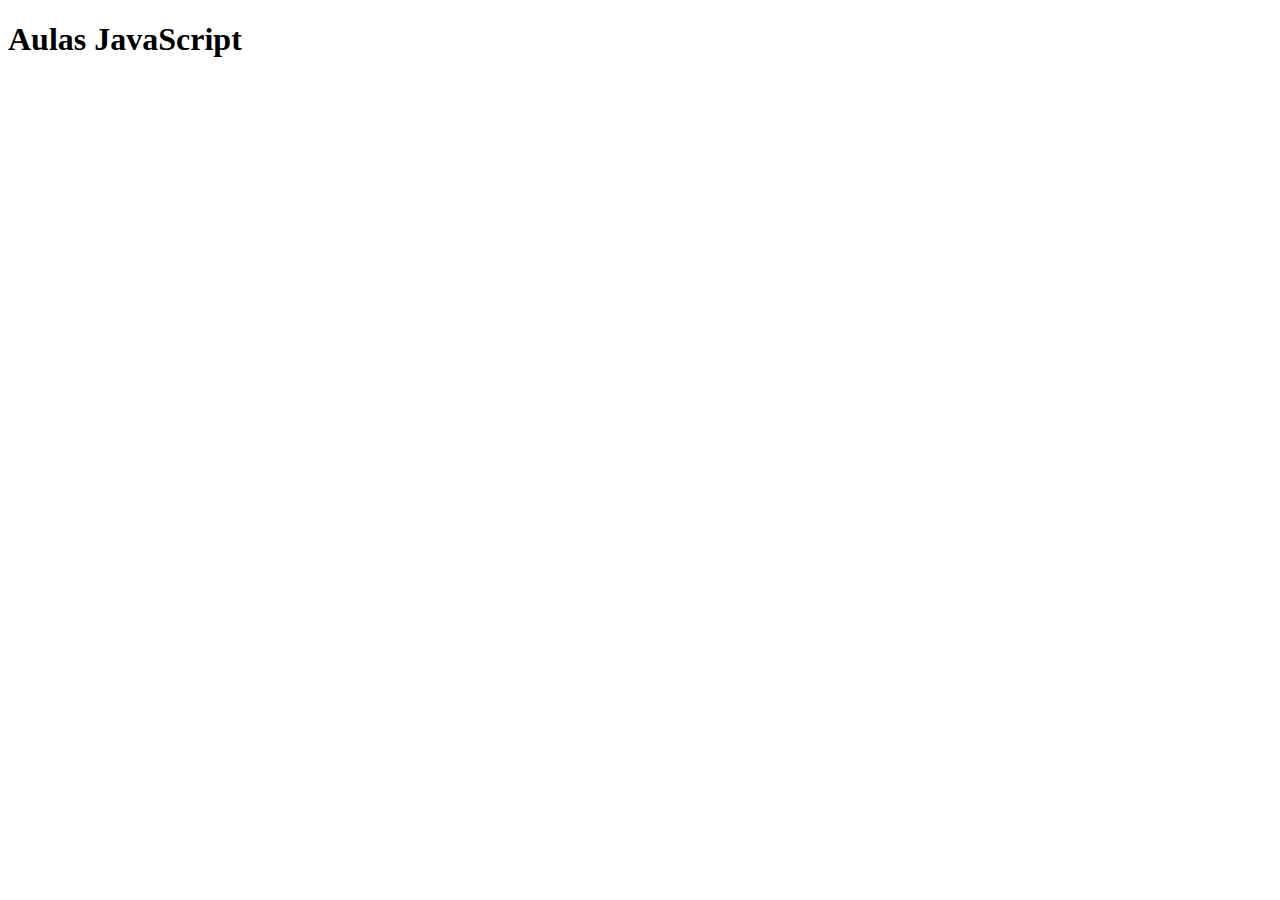
<file: index.html>
<!DOCTYPE html>
<html>
<head>
    <meta charset="UTF-8">
    <title>Aulas JavaScript</title>
</head>

<body>
    <h1>Aulas JavaScript</h1>

    <script src="assets/js/script.js"></script>
</body>

</html>
</file>
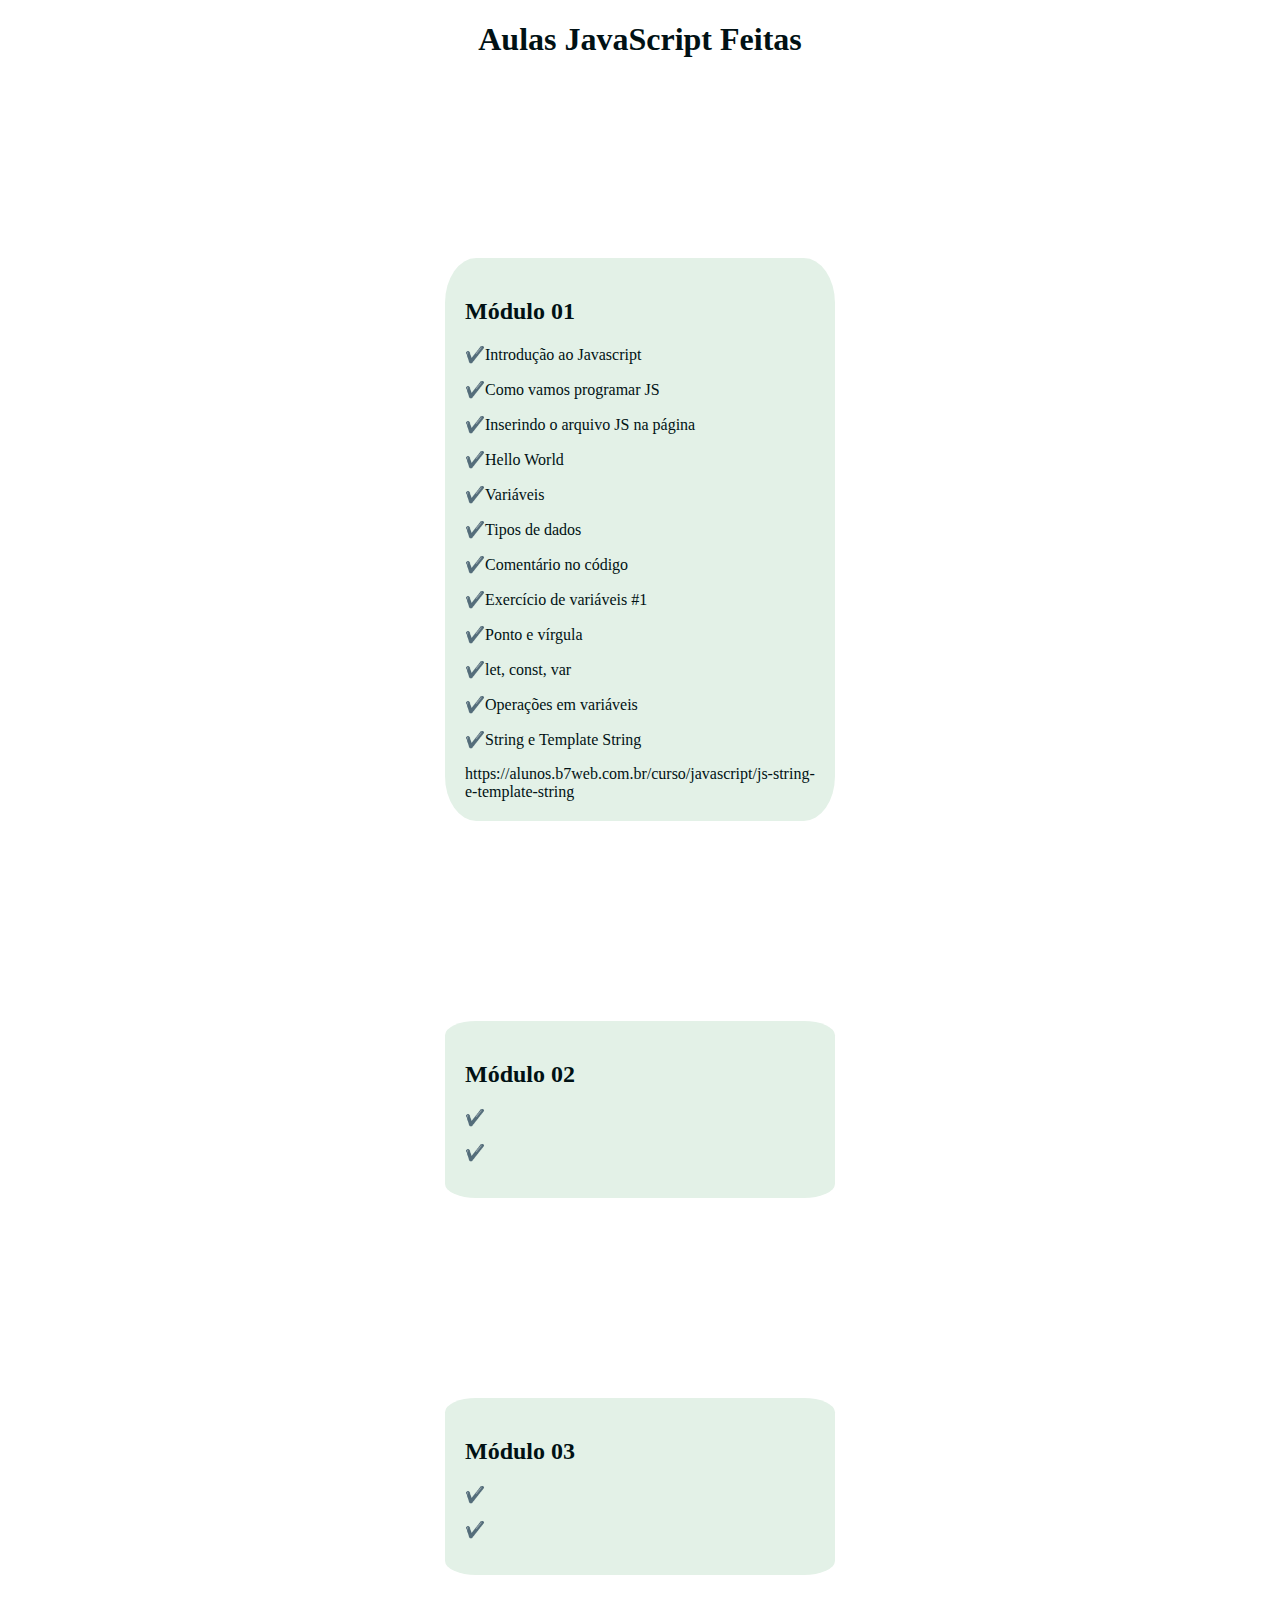
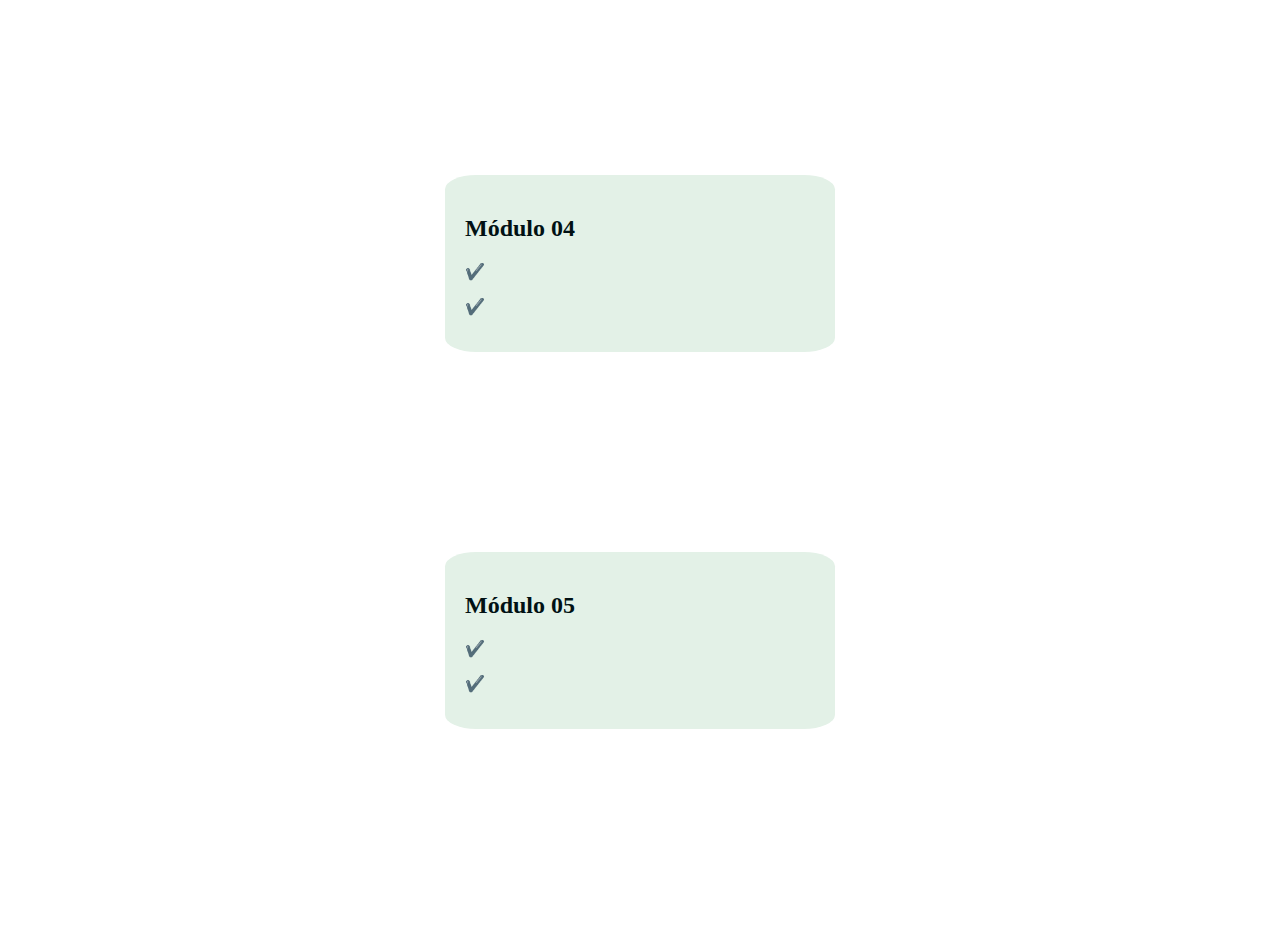
<file: aulasfeitas.html>
<!DOCTYPE html>
<html lang-="pt-BR">
<head>
    <meta charset="UTF-8">
    <title>Curso JavaScript</title>
    <link rel="stylesheet" href="assets/css/style.css">
</head>
<body background="https://cdnb.artstation.com/p/assets/images/images/003/733/761/4k/mark-kirkpatrick-mk-landscape-01.jpg?1599194319">
    <h1>Aulas JavaScript Feitas</h1>
    <div>
        <h2>Módulo 01</h2>
        <p>✔️Introdução ao Javascript</p>
        <p>✔️Como vamos programar JS</p>
        <p>✔️Inserindo o arquivo JS na página</p>
        <p>✔️Hello World</p>
        <p>✔️Variáveis</p>
        <p>✔️Tipos de dados</p>
        <p>✔️Comentário no código</p>
        <p>✔️Exercício de variáveis #1</p>
        <p>✔️Ponto e vírgula</p>
        <p>✔️let, const, var</p>
        <p>✔️Operações em variáveis</p>
        <p>✔️String e Template String</p>
        https://alunos.b7web.com.br/curso/javascript/js-string-e-template-string
    </div>
    <div class="op1">
        <h2>Módulo 02</h2>
        <p>✔️</p>
        <p>✔️</p>
    </div>
    <div>
        <h2>Módulo 03</h2>
        <p>✔️</p>
        <p>✔️</p>
    </div>
    <div>
        <h2>Módulo 04</h2>
        <p>✔️</p>
        <p>✔️</p>
    </div>
    <div>
        <h2>Módulo 05</h2>
        <p>✔️</p>
        <p>✔️</p>
    </div>

</body>
</html>
</file>
<file: assets/css/style.css>
body {
    color: #011114;
    text-align: center;
  }
  div {
    text-align: justify;
    background-color: rgb(227, 241, 231);
    border-radius: 8%;
    width: 350px;
    padding: 20px;
    margin: 200px auto;
  }
</file>
